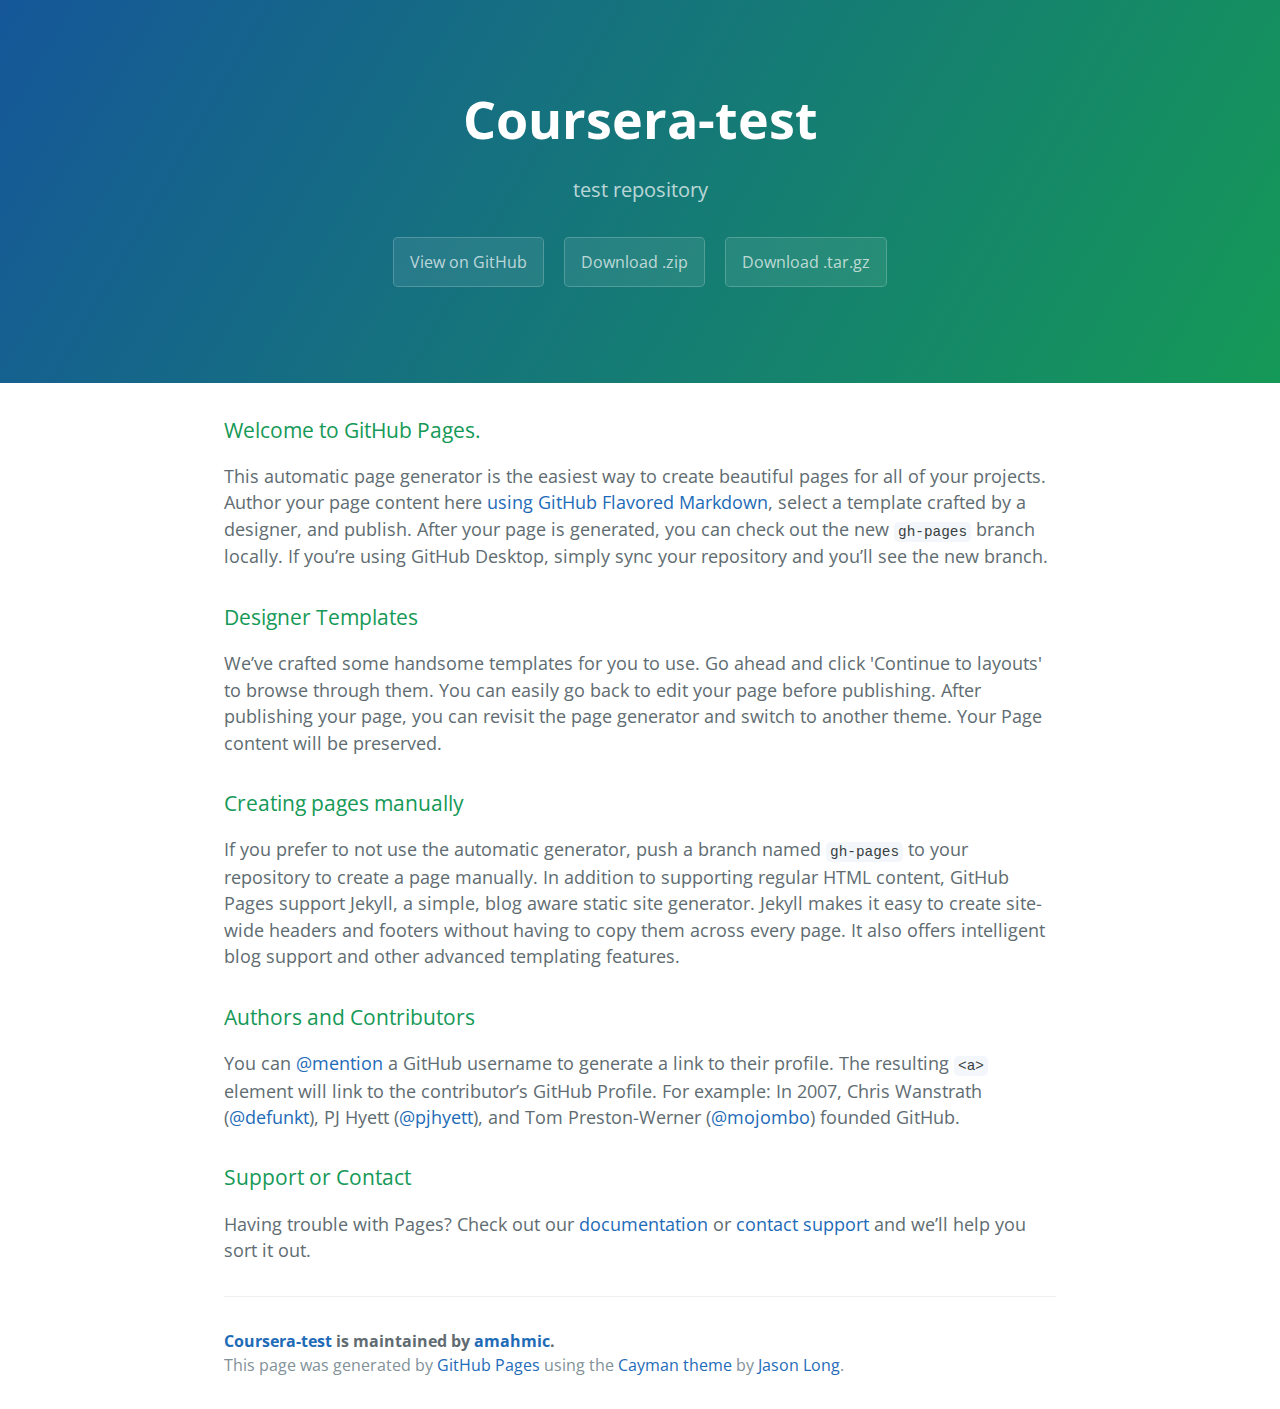
<file: index.html>
<!DOCTYPE html>
<html lang="en-us">
  <head>
    <meta charset="UTF-8">
    <title>Coursera-test by amahmic</title>
    <meta name="viewport" content="width=device-width, initial-scale=1">
    <link rel="stylesheet" type="text/css" href="stylesheets/normalize.css" media="screen">
    <link href='https://fonts.googleapis.com/css?family=Open+Sans:400,700' rel='stylesheet' type='text/css'>
    <link rel="stylesheet" type="text/css" href="stylesheets/stylesheet.css" media="screen">
    <link rel="stylesheet" type="text/css" href="stylesheets/github-light.css" media="screen">
  </head>
  <body>
    <section class="page-header">
      <h1 class="project-name">Coursera-test</h1>
      <h2 class="project-tagline">test repository</h2>
      <a href="https://github.com/amahmic/coursera-test" class="btn">View on GitHub</a>
      <a href="https://github.com/amahmic/coursera-test/zipball/master" class="btn">Download .zip</a>
      <a href="https://github.com/amahmic/coursera-test/tarball/master" class="btn">Download .tar.gz</a>
    </section>

    <section class="main-content">
      <h3>
<a id="welcome-to-github-pages" class="anchor" href="#welcome-to-github-pages" aria-hidden="true"><span aria-hidden="true" class="octicon octicon-link"></span></a>Welcome to GitHub Pages.</h3>

<p>This automatic page generator is the easiest way to create beautiful pages for all of your projects. Author your page content here <a href="https://guides.github.com/features/mastering-markdown/">using GitHub Flavored Markdown</a>, select a template crafted by a designer, and publish. After your page is generated, you can check out the new <code>gh-pages</code> branch locally. If you’re using GitHub Desktop, simply sync your repository and you’ll see the new branch.</p>

<h3>
<a id="designer-templates" class="anchor" href="#designer-templates" aria-hidden="true"><span aria-hidden="true" class="octicon octicon-link"></span></a>Designer Templates</h3>

<p>We’ve crafted some handsome templates for you to use. Go ahead and click 'Continue to layouts' to browse through them. You can easily go back to edit your page before publishing. After publishing your page, you can revisit the page generator and switch to another theme. Your Page content will be preserved.</p>

<h3>
<a id="creating-pages-manually" class="anchor" href="#creating-pages-manually" aria-hidden="true"><span aria-hidden="true" class="octicon octicon-link"></span></a>Creating pages manually</h3>

<p>If you prefer to not use the automatic generator, push a branch named <code>gh-pages</code> to your repository to create a page manually. In addition to supporting regular HTML content, GitHub Pages support Jekyll, a simple, blog aware static site generator. Jekyll makes it easy to create site-wide headers and footers without having to copy them across every page. It also offers intelligent blog support and other advanced templating features.</p>

<h3>
<a id="authors-and-contributors" class="anchor" href="#authors-and-contributors" aria-hidden="true"><span aria-hidden="true" class="octicon octicon-link"></span></a>Authors and Contributors</h3>

<p>You can <a href="https://help.github.com/articles/basic-writing-and-formatting-syntax/#mentioning-users-and-teams" class="user-mention">@mention</a> a GitHub username to generate a link to their profile. The resulting <code>&lt;a&gt;</code> element will link to the contributor’s GitHub Profile. For example: In 2007, Chris Wanstrath (<a href="https://github.com/defunkt" class="user-mention">@defunkt</a>), PJ Hyett (<a href="https://github.com/pjhyett" class="user-mention">@pjhyett</a>), and Tom Preston-Werner (<a href="https://github.com/mojombo" class="user-mention">@mojombo</a>) founded GitHub.</p>

<h3>
<a id="support-or-contact" class="anchor" href="#support-or-contact" aria-hidden="true"><span aria-hidden="true" class="octicon octicon-link"></span></a>Support or Contact</h3>

<p>Having trouble with Pages? Check out our <a href="https://help.github.com/pages">documentation</a> or <a href="https://github.com/contact">contact support</a> and we’ll help you sort it out.</p>

      <footer class="site-footer">
        <span class="site-footer-owner"><a href="https://github.com/amahmic/coursera-test">Coursera-test</a> is maintained by <a href="https://github.com/amahmic">amahmic</a>.</span>

        <span class="site-footer-credits">This page was generated by <a href="https://pages.github.com">GitHub Pages</a> using the <a href="https://github.com/jasonlong/cayman-theme">Cayman theme</a> by <a href="https://twitter.com/jasonlong">Jason Long</a>.</span>
      </footer>

    </section>

  
  </body>
</html>
</file>
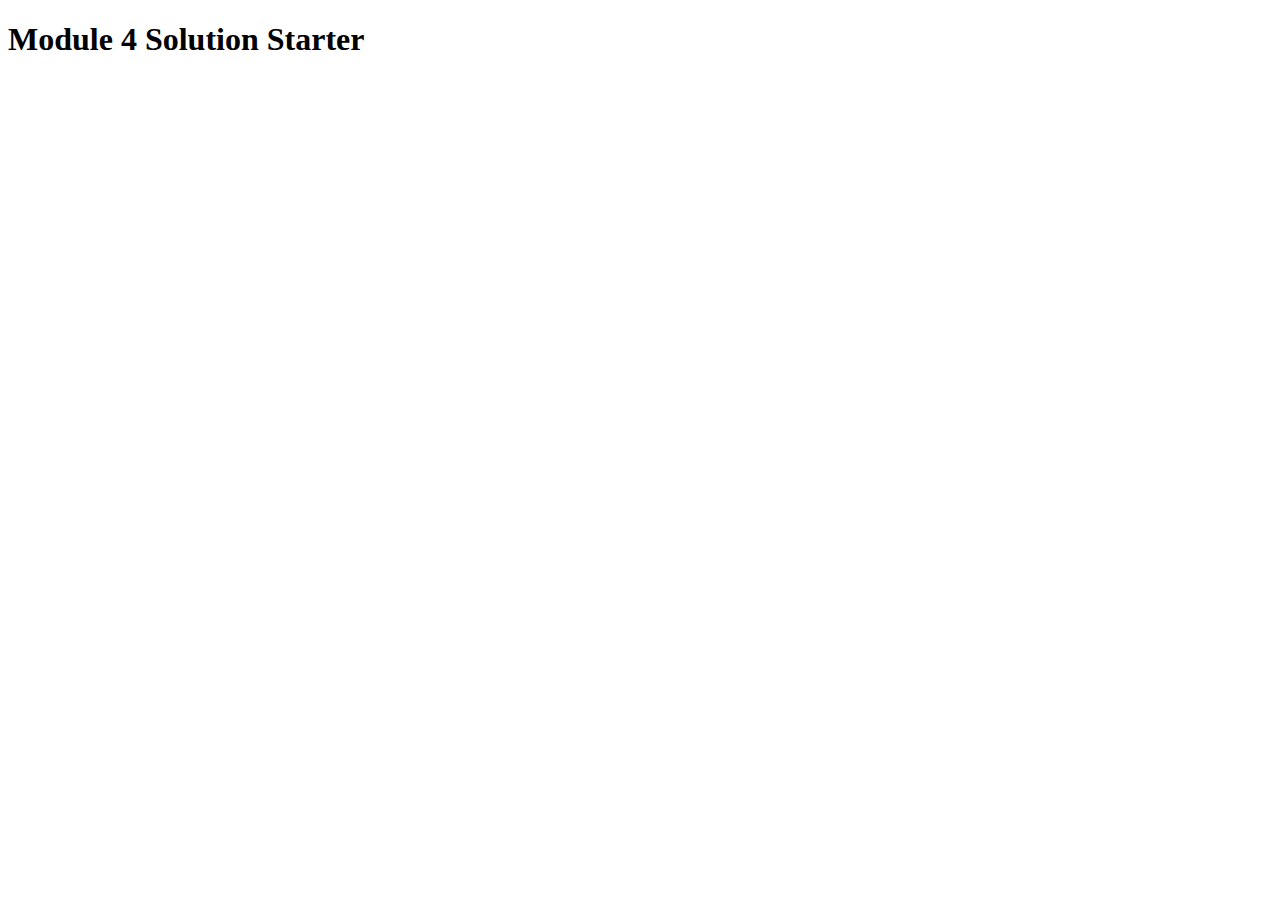
<file: module-4-solution/index.html>
<!DOCTYPE html>
<html>
<head>
  <meta charset="utf-8">
  <title>Module 4 Solution Starter</title>
  <script>
    var names = []; // DO NOT REMOVE
  </script>
  <script src="SpeakHello.js"></script>
  <script src="SpeakGoodBye.js"></script>
  <script src="script.js"></script>
</head>
<body>
  <h1>Module 4 Solution Starter</h1>
</body>
</html>
</file>
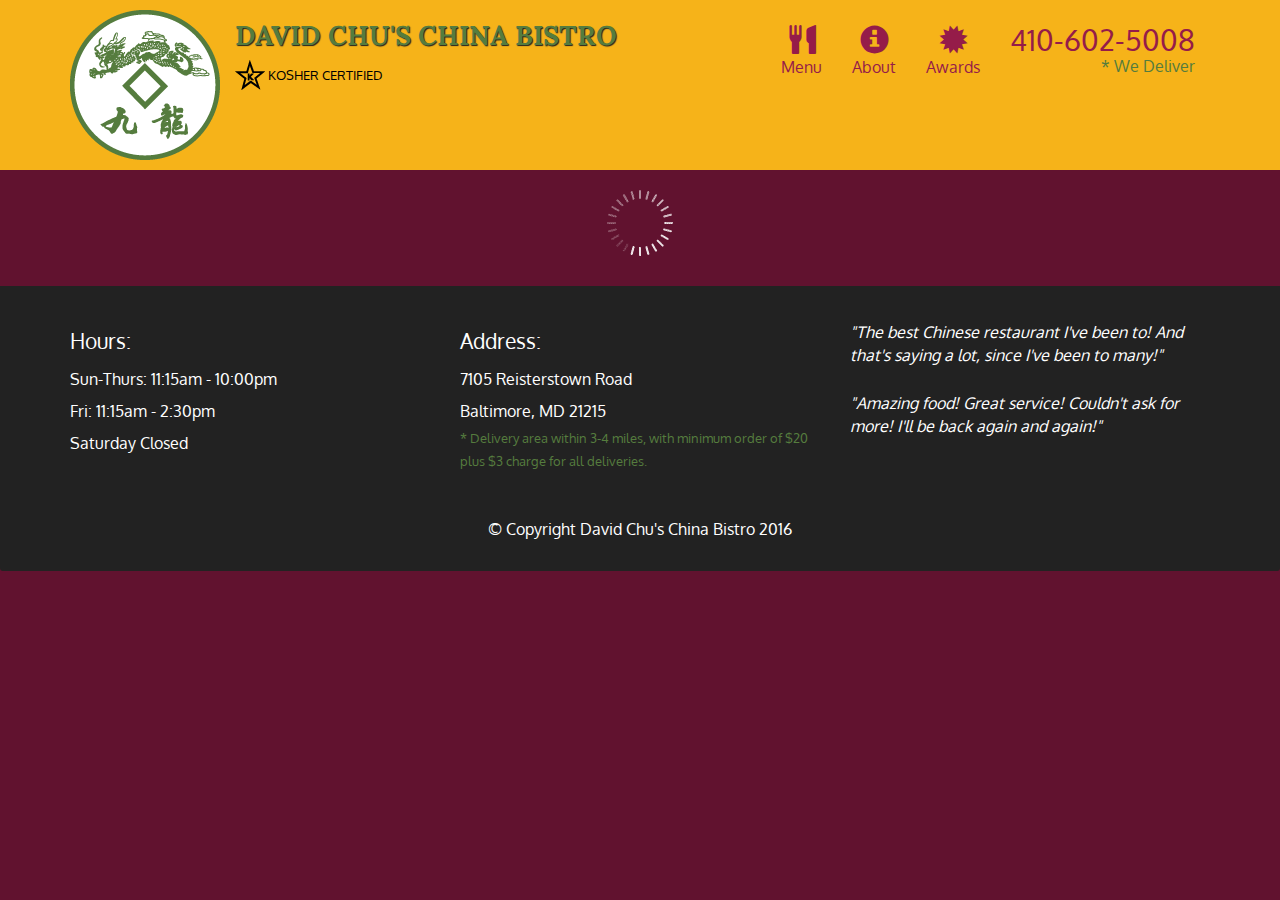
<file: module-5-solution/index.html>
<!doctype html>
<html lang="en">
  <head>
    <meta charset="utf-8">
    <meta http-equiv="X-UA-Compatible" content="IE=edge">
    <meta name="viewport" content="width=device-width, initial-scale=1">
    <title>David Chu's China Bistro</title>
    <link rel="stylesheet" href="css/bootstrap.min.css">
    <link rel="stylesheet" href="css/styles.css">
    <link href='https://fonts.googleapis.com/css?family=Oxygen:400,300,700' rel='stylesheet' type='text/css'>
    <link href='https://fonts.googleapis.com/css?family=Lora' rel='stylesheet' type='text/css'>
  </head>
<body>
  <header>
    <nav id="header-nav" class="navbar navbar-default">
      <div class="container">
        <div class="navbar-header">
          <a href="index.html" class="pull-left visible-md visible-lg">
            <div id="logo-img" alt="Logo image"></div>
          </a>

          <div class="navbar-brand">
            <a href="index.html"><h1>David Chu's China Bistro</h1></a>
            <p>
              <img src="images/star-k-logo.png" alt="Kosher certification">
              <span>Kosher Certified</span>
            </p>
          </div>

          <button id="navbarToggle" type="button" class="navbar-toggle collapsed" data-toggle="collapse" data-target="#collapsable-nav" aria-expanded="false">
            <span class="sr-only">Toggle navigation</span>
            <span class="icon-bar"></span>
            <span class="icon-bar"></span>
            <span class="icon-bar"></span>
          </button>
        </div>
        
        <div id="collapsable-nav" class="collapse navbar-collapse">
           <ul id="nav-list" class="nav navbar-nav navbar-right">
            <li id="navHomeButton" class="visible-xs active">
              <a href="index.html">
                <span class="glyphicon glyphicon-home"></span> Home</a>
            </li>
            <li id="navMenuButton">
              <a href="#" onclick="$dc.loadMenuCategories();">
                <span class="glyphicon glyphicon-cutlery"></span><br class="hidden-xs"> Menu</a>
            </li>
            <li>
              <a href="#">
                <span class="glyphicon glyphicon-info-sign"></span><br class="hidden-xs"> About</a>
            </li>
            <li>
              <a href="#">
                <span class="glyphicon glyphicon-certificate"></span><br class="hidden-xs"> Awards</a>
            </li>
            <li id="phone" class="hidden-xs">
              <a href="tel:410-602-5008">
                <span>410-602-5008</span></a><div>* We Deliver</div>
            </li>
          </ul><!-- #nav-list -->
        </div><!-- .collapse .navbar-collapse -->
      </div><!-- .container -->
    </nav><!-- #header-nav -->
  </header>

  <div id="call-btn" class="visible-xs">
    <a class="btn" href="tel:410-602-5008">
    <span class="glyphicon glyphicon-earphone"></span>
    410-602-5008
    </a>
  </div>
  <div id="xs-deliver" class="text-center visible-xs">* We Deliver</div>

  <div id="main-content" class="container"></div>

  <footer class="panel-footer">
    <div class="container">
      <div class="row">
        <section id="hours" class="col-sm-4">
          <span>Hours:</span><br>
          Sun-Thurs: 11:15am - 10:00pm<br>
          Fri: 11:15am - 2:30pm<br>
          Saturday Closed
          <hr class="visible-xs">
        </section>
        <section id="address" class="col-sm-4">
          <span>Address:</span><br>
          7105 Reisterstown Road<br>
          Baltimore, MD 21215
          <p>* Delivery area within 3-4 miles, with minimum order of $20 plus $3 charge for all deliveries.</p>
          <hr class="visible-xs">
        </section>
        <section id="testimonials" class="col-sm-4">
          <p>"The best Chinese restaurant I've been to! And that's saying a lot, since I've been to many!"</p>
          <p>"Amazing food! Great service! Couldn't ask for more! I'll be back again and again!"</p>
        </section>
      </div>
      <div class="text-center">&copy; Copyright David Chu's China Bistro 2016</div>
    </div>
  </footer>

  <!-- jQuery (Bootstrap JS plugins depend on it) -->
  <script src="js/jquery-2.1.4.min.js"></script>
  <script src="js/bootstrap.min.js"></script>
  <script src="js/ajax-utils.js"></script>
  <script src="js/script.js"></script>
</body>
</html>
</file>
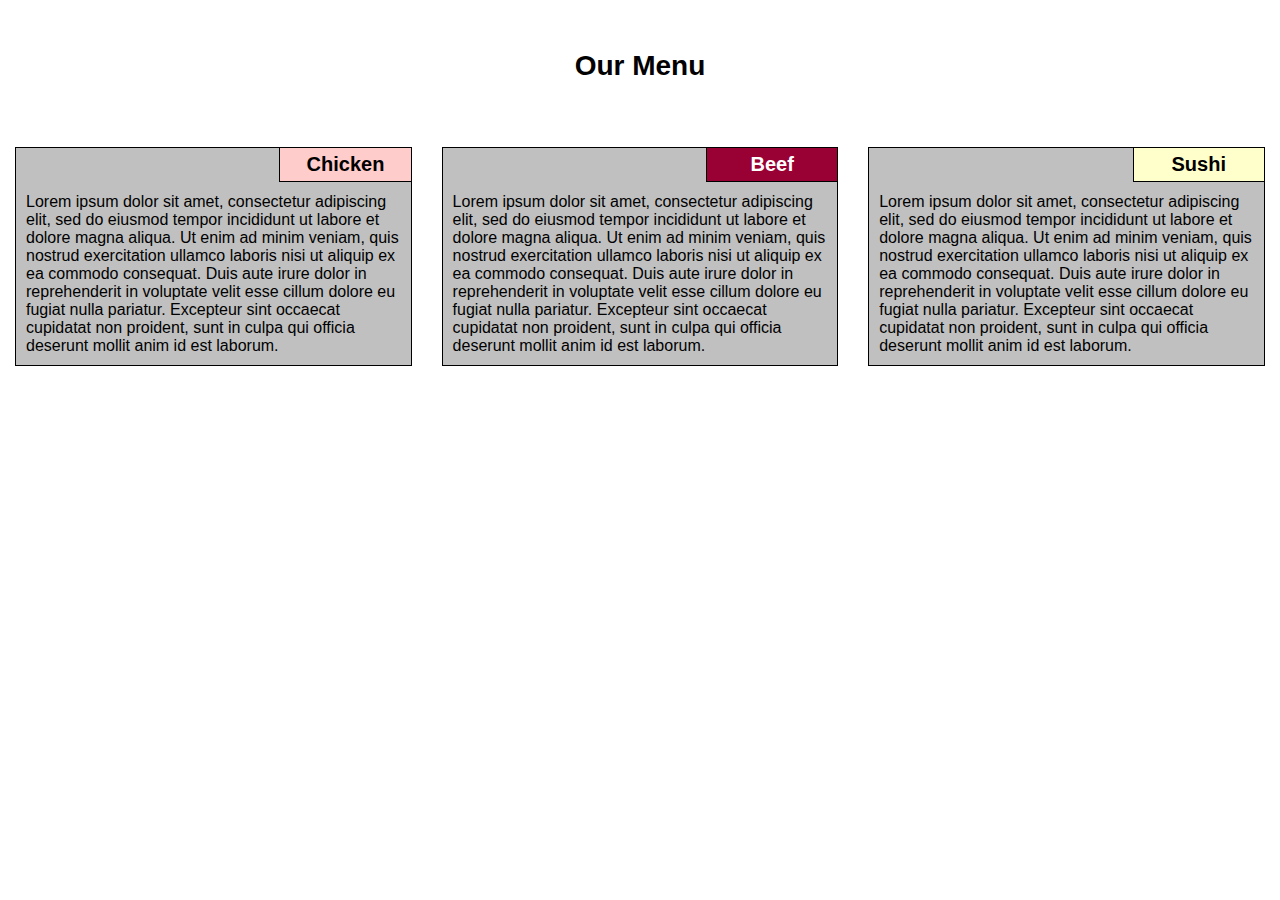
<file: module_2_solution/index.html>
<!doctype html>
<html>
<head>
	<meta charset="utf-8">
	<meta name="viewport" content="width=device-width, initial-scale=1">
	<title>Module 2 Assignment Solution</title>
	<link rel="stylesheet" href="css/style.css">

</head>
<body>
	<h1>Our Menu</h1>
	<div class="row">
	<div class="col-lg-4 col-md-4 col-sm-6">
		<section class="Item">
			<h2 class="menuItemTitle" id="title1">Chicken</h2>
			<p class="menuItem">Lorem ipsum dolor sit amet, consectetur adipiscing elit, sed do eiusmod tempor incididunt ut labore et dolore magna aliqua. Ut enim ad minim veniam, quis nostrud exercitation ullamco laboris nisi ut aliquip ex ea commodo consequat. Duis aute irure dolor in reprehenderit in voluptate velit esse cillum dolore eu fugiat nulla pariatur. Excepteur sint occaecat cupidatat non proident, sunt in culpa qui officia deserunt mollit anim id est laborum.
			</p>
		</section>
	</div>
	<div class="col-lg-4 col-md-4 col-sm-6">
		<section class="Item">
			<h2 class="menuItemTitle" id="title2">Beef</h2>
			<p class="menuItem">Lorem ipsum dolor sit amet, consectetur adipiscing elit, sed do eiusmod tempor incididunt ut labore et dolore magna aliqua. Ut enim ad minim veniam, quis nostrud exercitation ullamco laboris nisi ut aliquip ex ea commodo consequat. Duis aute irure dolor in reprehenderit in voluptate velit esse cillum dolore eu fugiat nulla pariatur. Excepteur sint occaecat cupidatat non proident, sunt in culpa qui officia deserunt mollit anim id est laborum.
			</p>
		</section>
	</div>
	<div class="col-lg-4 col-md-4 col-sm-12">
		<section class="Item">
			<h2 class="menuItemTitle" id="title3">Sushi</h2>
			<p class="menuItem">Lorem ipsum dolor sit amet, consectetur adipiscing elit, sed do eiusmod tempor incididunt ut labore et dolore magna aliqua. Ut enim ad minim veniam, quis nostrud exercitation ullamco laboris nisi ut aliquip ex ea commodo consequat. Duis aute irure dolor in reprehenderit in voluptate velit esse cillum dolore eu fugiat nulla pariatur. Excepteur sint occaecat cupidatat non proident, sunt in culpa qui officia deserunt mollit anim id est laborum.
			</p>
		</section>
	</div>
	</div>
</body>
</html>
</file>
<file: stylesheets/stylesheet.css>
* {
  box-sizing: border-box; }

body {
  padding: 0;
  margin: 0;
  font-family: "Open Sans", "Helvetica Neue", Helvetica, Arial, sans-serif;
  font-size: 16px;
  line-height: 1.5;
  color: #606c71; }

a {
  color: #1e6bb8;
  text-decoration: none; }
  a:hover {
    text-decoration: underline; }

.btn {
  display: inline-block;
  margin-bottom: 1rem;
  color: rgba(255, 255, 255, 0.7);
  background-color: rgba(255, 255, 255, 0.08);
  border-color: rgba(255, 255, 255, 0.2);
  border-style: solid;
  border-width: 1px;
  border-radius: 0.3rem;
  transition: color 0.2s, background-color 0.2s, border-color 0.2s; }
  .btn + .btn {
    margin-left: 1rem; }

.btn:hover {
  color: rgba(255, 255, 255, 0.8);
  text-decoration: none;
  background-color: rgba(255, 255, 255, 0.2);
  border-color: rgba(255, 255, 255, 0.3); }

@media screen and (min-width: 64em) {
  .btn {
    padding: 0.75rem 1rem; } }

@media screen and (min-width: 42em) and (max-width: 64em) {
  .btn {
    padding: 0.6rem 0.9rem;
    font-size: 0.9rem; } }

@media screen and (max-width: 42em) {
  .btn {
    display: block;
    width: 100%;
    padding: 0.75rem;
    font-size: 0.9rem; }
    .btn + .btn {
      margin-top: 1rem;
      margin-left: 0; } }

.page-header {
  color: #fff;
  text-align: center;
  background-color: #159957;
  background-image: linear-gradient(120deg, #155799, #159957); }

@media screen and (min-width: 64em) {
  .page-header {
    padding: 5rem 6rem; } }

@media screen and (min-width: 42em) and (max-width: 64em) {
  .page-header {
    padding: 3rem 4rem; } }

@media screen and (max-width: 42em) {
  .page-header {
    padding: 2rem 1rem; } }

.project-name {
  margin-top: 0;
  margin-bottom: 0.1rem; }

@media screen and (min-width: 64em) {
  .project-name {
    font-size: 3.25rem; } }

@media screen and (min-width: 42em) and (max-width: 64em) {
  .project-name {
    font-size: 2.25rem; } }

@media screen and (max-width: 42em) {
  .project-name {
    font-size: 1.75rem; } }

.project-tagline {
  margin-bottom: 2rem;
  font-weight: normal;
  opacity: 0.7; }

@media screen and (min-width: 64em) {
  .project-tagline {
    font-size: 1.25rem; } }

@media screen and (min-width: 42em) and (max-width: 64em) {
  .project-tagline {
    font-size: 1.15rem; } }

@media screen and (max-width: 42em) {
  .project-tagline {
    font-size: 1rem; } }

.main-content :first-child {
  margin-top: 0; }
.main-content img {
  max-width: 100%; }
.main-content h1, .main-content h2, .main-content h3, .main-content h4, .main-content h5, .main-content h6 {
  margin-top: 2rem;
  margin-bottom: 1rem;
  font-weight: normal;
  color: #159957; }
.main-content p {
  margin-bottom: 1em; }
.main-content code {
  padding: 2px 4px;
  font-family: Consolas, "Liberation Mono", Menlo, Courier, monospace;
  font-size: 0.9rem;
  color: #383e41;
  background-color: #f3f6fa;
  border-radius: 0.3rem; }
.main-content pre {
  padding: 0.8rem;
  margin-top: 0;
  margin-bottom: 1rem;
  font: 1rem Consolas, "Liberation Mono", Menlo, Courier, monospace;
  color: #567482;
  word-wrap: normal;
  background-color: #f3f6fa;
  border: solid 1px #dce6f0;
  border-radius: 0.3rem; }
  .main-content pre > code {
    padding: 0;
    margin: 0;
    font-size: 0.9rem;
    color: #567482;
    word-break: normal;
    white-space: pre;
    background: transparent;
    border: 0; }
.main-content .highlight {
  margin-bottom: 1rem; }
  .main-content .highlight pre {
    margin-bottom: 0;
    word-break: normal; }
.main-content .highlight pre, .main-content pre {
  padding: 0.8rem;
  overflow: auto;
  font-size: 0.9rem;
  line-height: 1.45;
  border-radius: 0.3rem; }
.main-content pre code, .main-content pre tt {
  display: inline;
  max-width: initial;
  padding: 0;
  margin: 0;
  overflow: initial;
  line-height: inherit;
  word-wrap: normal;
  background-color: transparent;
  border: 0; }
  .main-content pre code:before, .main-content pre code:after, .main-content pre tt:before, .main-content pre tt:after {
    content: normal; }
.main-content ul, .main-content ol {
  margin-top: 0; }
.main-content blockquote {
  padding: 0 1rem;
  margin-left: 0;
  color: #819198;
  border-left: 0.3rem solid #dce6f0; }
  .main-content blockquote > :first-child {
    margin-top: 0; }
  .main-content blockquote > :last-child {
    margin-bottom: 0; }
.main-content table {
  display: block;
  width: 100%;
  overflow: auto;
  word-break: normal;
  word-break: keep-all; }
  .main-content table th {
    font-weight: bold; }
  .main-content table th, .main-content table td {
    padding: 0.5rem 1rem;
    border: 1px solid #e9ebec; }
.main-content dl {
  padding: 0; }
  .main-content dl dt {
    padding: 0;
    margin-top: 1rem;
    font-size: 1rem;
    font-weight: bold; }
  .main-content dl dd {
    padding: 0;
    margin-bottom: 1rem; }
.main-content hr {
  height: 2px;
  padding: 0;
  margin: 1rem 0;
  background-color: #eff0f1;
  border: 0; }

@media screen and (min-width: 64em) {
  .main-content {
    max-width: 64rem;
    padding: 2rem 6rem;
    margin: 0 auto;
    font-size: 1.1rem; } }

@media screen and (min-width: 42em) and (max-width: 64em) {
  .main-content {
    padding: 2rem 4rem;
    font-size: 1.1rem; } }

@media screen and (max-width: 42em) {
  .main-content {
    padding: 2rem 1rem;
    font-size: 1rem; } }

.site-footer {
  padding-top: 2rem;
  margin-top: 2rem;
  border-top: solid 1px #eff0f1; }

.site-footer-owner {
  display: block;
  font-weight: bold; }

.site-footer-credits {
  color: #819198; }

@media screen and (min-width: 64em) {
  .site-footer {
    font-size: 1rem; } }

@media screen and (min-width: 42em) and (max-width: 64em) {
  .site-footer {
    font-size: 1rem; } }

@media screen and (max-width: 42em) {
  .site-footer {
    font-size: 0.9rem; } }
</file>
<file: stylesheets/github-light.css>
/*
The MIT License (MIT)

Copyright (c) 2015 GitHub, Inc.

Permission is hereby granted, free of charge, to any person obtaining a copy
of this software and associated documentation files (the "Software"), to deal
in the Software without restriction, including without limitation the rights
to use, copy, modify, merge, publish, distribute, sublicense, and/or sell
copies of the Software, and to permit persons to whom the Software is
furnished to do so, subject to the following conditions:

The above copyright notice and this permission notice shall be included in all
copies or substantial portions of the Software.

THE SOFTWARE IS PROVIDED "AS IS", WITHOUT WARRANTY OF ANY KIND, EXPRESS OR
IMPLIED, INCLUDING BUT NOT LIMITED TO THE WARRANTIES OF MERCHANTABILITY,
FITNESS FOR A PARTICULAR PURPOSE AND NONINFRINGEMENT. IN NO EVENT SHALL THE
AUTHORS OR COPYRIGHT HOLDERS BE LIABLE FOR ANY CLAIM, DAMAGES OR OTHER
LIABILITY, WHETHER IN AN ACTION OF CONTRACT, TORT OR OTHERWISE, ARISING FROM,
OUT OF OR IN CONNECTION WITH THE SOFTWARE OR THE USE OR OTHER DEALINGS IN THE
SOFTWARE.

*/

.pl-c /* comment */ {
  color: #969896;
}

.pl-c1      /* constant, markup.raw, meta.diff.header, meta.module-reference, meta.property-name, support, support.constant, support.variable, variable.other.constant */,
.pl-s .pl-v /* string variable */ {
  color: #0086b3;
}

.pl-e  /* entity */,
.pl-en /* entity.name */ {
  color: #795da3;
}

.pl-s .pl-s1 /* string source */,
.pl-smi      /* storage.modifier.import, storage.modifier.package, storage.type.java, variable.other, variable.parameter.function */ {
  color: #333;
}

.pl-ent /* entity.name.tag */ {
  color: #63a35c;
}

.pl-k /* keyword, storage, storage.type */ {
  color: #a71d5d;
}

.pl-pds              /* punctuation.definition.string, string.regexp.character-class */,
.pl-s                /* string */,
.pl-s .pl-pse .pl-s1 /* string punctuation.section.embedded source */,
.pl-sr               /* string.regexp */,
.pl-sr .pl-cce       /* string.regexp constant.character.escape */,
.pl-sr .pl-sra       /* string.regexp string.regexp.arbitrary-repitition */,
.pl-sr .pl-sre       /* string.regexp source.ruby.embedded */ {
  color: #183691;
}

.pl-v /* variable */ {
  color: #ed6a43;
}

.pl-id /* invalid.deprecated */ {
  color: #b52a1d;
}

.pl-ii /* invalid.illegal */ {
  background-color: #b52a1d;
  color: #f8f8f8;
}

.pl-sr .pl-cce /* string.regexp constant.character.escape */ {
  color: #63a35c;
  font-weight: bold;
}

.pl-ml /* markup.list */ {
  color: #693a17;
}

.pl-mh        /* markup.heading */,
.pl-mh .pl-en /* markup.heading entity.name */,
.pl-ms        /* meta.separator */ {
  color: #1d3e81;
  font-weight: bold;
}

.pl-mq /* markup.quote */ {
  color: #008080;
}

.pl-mi /* markup.italic */ {
  color: #333;
  font-style: italic;
}

.pl-mb /* markup.bold */ {
  color: #333;
  font-weight: bold;
}

.pl-md /* markup.deleted, meta.diff.header.from-file */ {
  background-color: #ffecec;
  color: #bd2c00;
}

.pl-mi1 /* markup.inserted, meta.diff.header.to-file */ {
  background-color: #eaffea;
  color: #55a532;
}

.pl-mdr /* meta.diff.range */ {
  color: #795da3;
  font-weight: bold;
}

.pl-mo /* meta.output */ {
  color: #1d3e81;
}
</file>
<file: module-5-solution/css/styles.css>
body {
  font-size: 16px;
  color: #fff;
  background-color: #61122f;
  font-family: 'Oxygen', sans-serif;
}

/** HEADER **/
#header-nav {
  background-color: #f6b319;
  border-radius: 0;
  border: 0;
}

#logo-img {
  background: url('../images/restaurant-logo_large.png') no-repeat;
  width: 150px;
  height: 150px;
  margin: 10px 15px 10px 0;
}

.navbar-brand {
  padding-top: 25px;
}
.navbar-brand h1 { /* Restaurant name */
  font-family: 'Lora', serif;
  color: #557c3e;
  font-size: 1.5em;
  text-transform: uppercase;
  font-weight: bold;
  text-shadow: 1px 1px 1px #222;
  margin-top: 0;
  margin-bottom: 0;
  line-height: .75;
}
.navbar-brand a:hover, .navbar-brand a:focus {
  text-decoration: none;
}
.navbar-brand p { /* Kosher cert */
  color: #000;
  text-transform: uppercase;
  font-size: .7em;
  margin-top: 15px;
}
.navbar-brand p span { /* Star-K */
  vertical-align: middle;
}

#nav-list {
  margin-top: 10px;
}
#nav-list a {
  color: #951C49;
  text-align: center;
}
#nav-list a:hover {
  background: #E7E7E7;
}
#nav-list a span {
  font-size: 1.8em;
}

#phone {
  margin-top: 5px;
}
#phone a { /* Phone number */
  text-align: right;
  padding-bottom: 0;
}
#phone div { /* We Deliver */
  color: #557c3e;
  text-align: right;
  padding-right: 15px;
}

.navbar-header button.navbar-toggle, .navbar-header .icon-bar {
  border: 1px solid #61122f;
}
.navbar-header button.navbar-toggle {
  clear: both;
  margin-top: -30px;
}
/* END HEADER */

/* FOOTER */
.panel-footer {
  margin-top: 30px;
  padding-top: 35px;
  padding-bottom: 30px;
  background-color: #222;
  border-top: 0;
}
.panel-footer div.row {
  margin-bottom: 35px;
}
#hours, #address {
  line-height: 2;
}
#hours > span, #address > span {
  font-size: 1.3em;
}
#address p {
  color: #557c3e;
  font-size: .8em;
  line-height: 1.8;
}
#testimonials {
  font-style: italic;
}
#testimonials p:nth-child(2) {
  margin-top: 25px;
}
/* END FOOTER */



/* HOME PAGE */
.container .jumbotron {
  box-shadow: 0 0 50px #3F0C1F;
  border: 2px solid #3F0C1F;
}

#menu-tile, #specials-tile, #map-tile {
  height: 250px;
  width: 100%;
  margin-bottom: 15px;
  position: relative;
  border: 2px solid #3F0C1F;
  overflow: hidden;
}
#menu-tile:hover, #specials-tile:hover, #map-tile:hover {
  box-shadow: 0 1px 5px 1px #cccccc;
}
#menu-tile {
  background: url('../images/menu-tile.jpg') no-repeat;
  background-position: center;
}
#specials-tile {
  background: url('../images/specials-tile.jpg') no-repeat;
  background-position: center;
}
#menu-tile span, #specials-tile span, #map-tile span {
  position: absolute;
  bottom: 0;
  right: 0;
  width: 100%;
  text-align: center;
  font-size: 1.6em;
  text-transform: uppercase;
  background-color: #000;
  color: #fff;
  opacity: .8;
}
/* END HOME PAGE */

/* MENU CATEGORIES PAGE */
.category-tile { 
  position: relative;
  border: 2px solid #3F0C1F;
  overflow: hidden;
  width: 200px;
  height: 200px;
  margin: 0 auto 15px;
}
.category-tile span {
  position: absolute;
  bottom: 0;
  right: 0;
  width: 100%;
  text-align: center;
  font-size: 1.2em;
  text-transform: uppercase;
  background-color: #000;
  color: #fff;
  opacity: .8;
}
.category-tile:hover {
  box-shadow: 0 1px 5px 1px #cccccc;
}

#menu-categories-title + div {
  margin-bottom: 50px;
}
/* END MENU CATEGORIES PAGE */

/* SINGLE CATEGORY PAGE */
.menu-item-tile {
  margin-bottom: 25px;
}
.menu-item-tile hr {
  width: 80%;
}
.menu-item-tile .menu-item-price {
  font-size: 1.1em;
  text-align: right;
  margin-top: -15px;
  margin-right: -15px;
}
.menu-item-tile .menu-item-price span {
  font-size: .6em;
}
.menu-item-photo {
  position: relative;
  border: 2px solid #3F0C1F; 
  overflow: hidden;
  padding: 0;
  margin-right: -15px;
  margin-left: auto;
  margin-bottom: 20px;
  max-width: 250px;
}
.menu-item-photo div {
  position: absolute;
  bottom: 0;
  right: 0;
  width: 80px;
  background-color: #557c3e;
  text-align: center;
}
.menu-item-description {
  padding-right: 30px;
}
h3.menu-item-title {
  margin: 0 0 10px;
}
.menu-item-details {
  font-size: .9em;
  font-style: italic;
}
/* END SINGLE CATEGORY PAGE */


/********** Large devices only **********/
@media (min-width: 1200px) {
  .container .jumbotron {
    background: url('../images/jumbotron_1200.jpg') no-repeat;
    height: 675px;
  }
}

/********** Medium devices only **********/
@media (min-width: 992px) and (max-width: 1199px) {
  /* Header */
  #logo-img {
    background: url('../images/restaurant-logo_medium.png') no-repeat;
    width: 100px;
    height: 100px;
    margin: 5px 5px 5px 0;
  }
  /* End Header */

  /* Home Page */
  .container .jumbotron {
    background: url('../images/jumbotron_992.jpg') no-repeat;
    height: 558px;
  }
  /* End Home Page */
}

/********** Small devices only **********/
@media (min-width: 768px) and (max-width: 991px) {
  /* Home Page */
  .container .jumbotron {
    background: url('../images/jumbotron_768.jpg') no-repeat;
    height: 432px;
  }
  /* End Home Page */
}

/********** Extra small devices only **********/
@media (max-width: 767px) {
  /* Header */
  .navbar-brand {
    padding-top: 10px;
    height: 80px;
  }
  .navbar-brand h1 { /* Restaurant name */
    padding-top: 10px;
    font-size: 5vw; /* 1vw = 1% of viewport width */
  }
  .navbar-brand p { /* Kosher cert */
    font-size: .6em;
    margin-top: 12px;
  }
  .navbar-brand p img { /* Star-K */
    height: 20px;
  }

  #collapsable-nav a { /* Collapsed nav menu text */
    font-size: 1.2em;
  }
  #collapsable-nav a span { /* Collapsed nav menu glyph */
    font-size: 1em;
    margin-right: 5px;
  }

  #call-btn > a {
    font-size: 1.5em;
    display: block;
    margin: 0 20px;
    padding: 10px;
    border: 2px solid #fff;
    background-color: #f6b319;
    color: #951c49;
  }
  #xs-deliver {
    margin-top: 5px;
    font-size: .7em;
    letter-spacing: .1em;
    text-transform: uppercase;
  }
  /* End Header */

  /* Footer */
  .panel-footer section {
    margin-bottom: 30px;
    text-align: center;
  }
  .panel-footer section:nth-child(3) {
    margin-bottom: 0; /* margin already exists on the whole row */
  }
  .panel-footer section hr {
    width: 50%;
  }
  /* End Footer */

  /* Home Page */
  .container .jumbotron {
    margin-top: 30px;
    padding: 0;
  }
  #menu-tile, #specials-tile {
    width: 360px;
    margin: 0 auto 15px;
  }

  .menu-item-photo {
    margin-right: auto;
  }
  .menu-item-tile .menu-item-price {
    text-align: center;
  }
  .menu-item-description {
    text-align: center;;
  }
}


/********** Super extra small devices Only :-) (e.g., iPhone 4) **********/
@media (max-width: 479px) {
  /* Header */
  .navbar-brand h1 { /* Restaurant name */
    padding-top: 5px;
    font-size: 6vw;
  }
  /* End Header */
  
  /* Home page */
  #menu-tile, #specials-tile {
    width: 280px;
    margin: 0 auto 15px;
  }

  .col-xxs-12 {
    position: relative;
    min-height: 1px;
    padding-right: 15px;
    padding-left: 15px;
    float: left;
    width: 100%;
  }
}
</file>
<file: module_2_solution/css/style.css>
/* Simple Responsive Framework. */
.row {
  width: 100%;
}

/********** Large devices only **********/
@media (min-width: 1200px) {
  .col-lg-1, .col-lg-2, .col-lg-3, .col-lg-4, .col-lg-5, .col-lg-6, .col-lg-7, .col-lg-8, .col-lg-9, .col-lg-10, .col-lg-11, .col-lg-12 {
    float: left;
  }
  .col-lg-1 {
    width: 8.33%;
  }
  .col-lg-2 {
    width: 16.66%;
  }
  .col-lg-3 {
    width: 25%;
  }
  .col-lg-4 {
    width: 33.33%;
  }
  .col-lg-5 {
    width: 41.66%;
  }
  .col-lg-6 {
    width: 50%;
  }
  .col-lg-7 {
    width: 58.33%;
  }
  .col-lg-8 {
    width: 66.66%;
  }
  .col-lg-9 {
    width: 74.99%;
  }
  .col-lg-10 {
    width: 83.33%;
  }
  .col-lg-11 {
    width: 91.66%;
  }
  .col-lg-12 {
    width: 100%;
  }
}

/********** Medium devices only **********/
@media (min-width: 992px) and (max-width: 1199px) {
  .col-md-1, .col-md-2, .col-md-3, .col-md-4, .col-md-5, .col-md-6, .col-md-7, .col-md-8, .col-md-9, .col-md-10, .col-md-11, .col-md-12 {
    float: left;
  }
  .col-md-1 {
    width: 8.33%;
  }
  .col-md-2 {
    width: 16.66%;
  }
  .col-md-3 {
    width: 25%;
  }
  .col-md-4 {
    width: 33.33%;
  }
  .col-md-5 {
    width: 41.66%;
  }
  .col-md-6 {
    width: 50%;
  }
  .col-md-7 {
    width: 58.33%;
  }
  .col-md-8 {
    width: 66.66%;
  }
  .col-md-9 {
    width: 74.99%;
  }
  .col-md-10 {
    width: 83.33%;
  }
  .col-md-11 {
    width: 91.66%;
  }
  .col-md-12 {
    width: 100%;
  }
}

/********** Small devices only **********/
@media (min-width: 768px) and (max-width: 991px) {
  .col-sm-1, .col-sm-2, .col-sm-3, .col-sm-4, .col-sm-5, .col-sm-6, .col-sm-7, .col-sm-8, .col-sm-9, .col-sm-10, .col-sm-11, .col-sm-12 {
    float: left;
  }
  .col-sm-1 {
    width: 8.33%;
  }
  .col-sm-2 {
    width: 16.66%;
  }
  .col-sm-3 {
    width: 25%;
  }
  .col-sm-4 {
    width: 33.33%;
  }
  .col-sm-5 {
    width: 41.66%;
  }
  .col-sm-6 {
    width: 50%;
  }
  .col-sm-7 {
    width: 58.33%;
  }
  .col-sm-8 {
    width: 66.66%;
  }
  .col-sm-9 {
    width: 74.99%;
  }
  .col-sm-10 {
    width: 83.33%;
  }
  .col-sm-11 {
    width: 91.66%;
  }
  .col-sm-12 {
    width: 100%;
  }
}


/*base styles*/
* {
	box-sizing: border-box;
	margin: 0px;
	padding: 0px;
	overflow: auto;
}

body {
	font-family: Arial, Helvetica, sans-serif;
	font-size:100%;
}

h1 {
	font-size: 1.75em;
	text-align: center;
  margin-top: 50px;
  margin-bottom: 50px;
}


.menuItemTitle, .menuItem {

  border-style: solid;
  border-width: 1px; 
  border-color: black;

}

.menuItemTitle {
	font-size: 1.25em;
	text-align: center;

	width:33.33%;
	height:35px;

	position:absolute;
  right: 0;
	top:0;

	padding:5px;
}

.menuItem {
  background-color: #C0C0C0;
  padding: 10px;
  padding-top: 45px;
}

.Item {
  margin: 15px 15px 15px 15px;
  position:relative;
}

#title1 {
	background-color: #FFCCCC;
}

#title2 {
	background-color: #990033;
	color: #FFFFFF;
}

#title3 {
	background-color: #FFFFCC;
}
</file>
